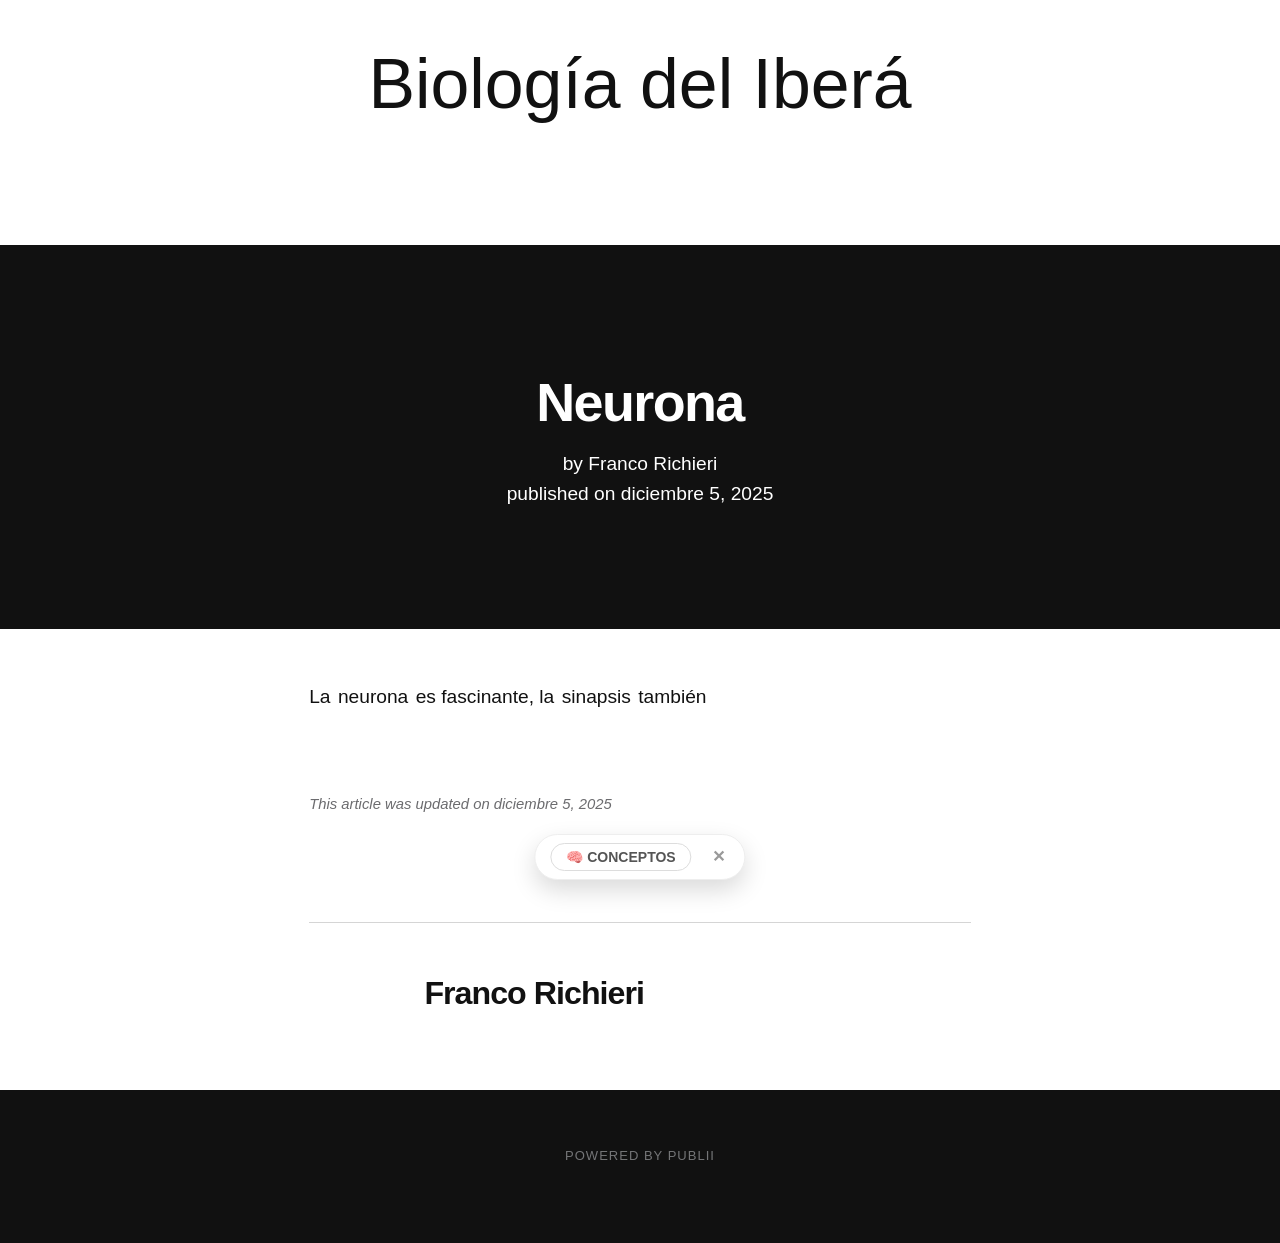
<file: neurona/index.html>
<!DOCTYPE html><html lang="es"><head><meta charset="utf-8"><meta http-equiv="X-UA-Compatible" content="IE=edge"><meta name="viewport" content="width=device-width,initial-scale=1"><title>Neurona - Biología del Iberá</title><meta name="description" content="La neurona es fascinante, la sinapsis también"><meta name="generator" content="Publii Open-Source CMS for Static Site"><link rel="canonical" href="https://redkarmaz.github.io/Ciencia/neurona/"><link rel="alternate" type="application/atom+xml" href="https://redkarmaz.github.io/Ciencia/feed.xml" title="Blog de Ciencia - RSS"><link rel="alternate" type="application/json" href="https://redkarmaz.github.io/Ciencia/feed.json" title="Blog de Ciencia - JSON"><meta property="og:title" content="Neurona"><meta property="og:image" content="https://redkarmaz.github.io/Ciencia/media/website/Bacteriophage_Wallpaper_2560x1440.jpg"><meta property="og:image:width" content="2560"><meta property="og:image:height" content="1440"><meta property="og:site_name" content="Biología del Iberá"><meta property="og:description" content="La neurona es fascinante, la sinapsis también"><meta property="og:url" content="https://redkarmaz.github.io/Ciencia/neurona/"><meta property="og:type" content="article"><link rel="stylesheet" href="https://redkarmaz.github.io/Ciencia/assets/css/style.css?v=f30571cbe2d89a3dfa445f60ae8598c1"><script type="application/ld+json">{"@context":"http://schema.org","@type":"Article","mainEntityOfPage":{"@type":"WebPage","@id":"https://redkarmaz.github.io/Ciencia/neurona/"},"headline":"Neurona","datePublished":"2025-12-05T09:51-03:00","dateModified":"2025-12-05T09:57-03:00","description":"La neurona es fascinante, la sinapsis también","author":{"@type":"Person","name":"Franco Richieri","url":"https://redkarmaz.github.io/Ciencia/authors/franco-richieri/"},"publisher":{"@type":"Organization","name":"Franco Richieri"}}</script><noscript><style>img[loading] {
                    opacity: 1;
                }</style></noscript></head><body class="post-template"><div class="container"><header class="top" id="js-top"><div><a class="logo" href="https://redkarmaz.github.io/Ciencia/">Biología del Iberá</a></div></header><main class="post"><article class="content wrapper"><div class="hero hero--full"><header class="hero__header"><h1>Neurona</h1><address>by <a href="https://redkarmaz.github.io/Ciencia/authors/franco-richieri/" rel="author">Franco Richieri</a></address>published on <time datetime="2025-12-05T09:51">diciembre 5, 2025</time></header></div><div class="content__entry"><p>La neurona es fascinante, la sinapsis también</p><p> </p></div><aside><p class="content__last-updated">This article was updated on diciembre 5, 2025</p><div class="content__share"></div></aside><footer><div class="content__bio"><h3><a href="https://redkarmaz.github.io/Ciencia/authors/franco-richieri/" class="inverse" title="Franco Richieri">Franco Richieri</a></h3></div></footer></article></main></div><footer class="footer"><div class="footer__wrapper"><div class="footer__copyright">Powered by Publii</div><button onclick="backToTopFunction()" id="backToTop" class="footer__bttop" aria-label="Back to top" title="Back to top"><svg><use xlink:href="https://redkarmaz.github.io/Ciencia/assets/svg/svg-map.svg#toparrow"/></svg></button></div></footer><script>window.publiiThemeMenuConfig = {    
        mobileMenuMode: 'sidebar',
        animationSpeed: 300,
        submenuWidth: 'auto',
        doubleClickTime: 500,
        mobileMenuExpandableSubmenus: true, 
        relatedContainerForOverlayMenuSelector: '.top',
   };</script><script defer="defer" src="https://redkarmaz.github.io/Ciencia/assets/js/scripts.min.js?v=e2bc0e7d7ff60ea78ee920470cf8c8a1"></script><script>var images = document.querySelectorAll('img[loading]');

        for (var i = 0; i < images.length; i++) {
            if (images[i].complete) {
                images[i].classList.add('is-loaded');
            } else {
                images[i].addEventListener('load', function () {
                    this.classList.add('is-loaded');
                }, false);
            }
        }</script><script>(function() {
    /* 1. DICCIONARIO */
    var diccionario = {
        "neurona": "Célula principal del sistema nervioso.",
        "sinapsis": "Conexión entre dos neuronas.",
        "fMRI": "Resonancia Magnética Funcional.",
        "neuroplasticidad": "Capacidad del cerebro para cambiar.",
        "corteza": "Capa exterior del cerebro."
    };

    /* 2. ESTILOS */
    var style = document.createElement('style');
    /* CAMBIO AQUI: Quitamos 'cursor:help' de .auto-term y lo movemos a body.mode-glossary .auto-term */
    style.innerHTML = '.auto-term{transition:all 0.3s;border-radius:4px;padding:0 2px;position:relative;}' +
        'body.mode-glossary .auto-term{background-color:#fef08a;border-bottom:2px dashed #ca8a04;cursor:help;}' +
        '#divulgacion-panel{position:fixed;bottom:20px;left:50%;transform:translateX(-50%);z-index:9999;background:white;padding:8px 15px;border-radius:50px;box-shadow:0 10px 25px rgba(0,0,0,0.15);display:flex;align-items:center;gap:10px;font-family:sans-serif;border:1px solid #eee;transition:all 0.3s;}' +
        '.div-btn{background:none;border:1px solid #ddd;padding:5px 15px;border-radius:20px;cursor:pointer;font-size:14px;color:#555;transition:all 0.2s;white-space:nowrap;}' +
        '.div-btn:hover{background:#f9f9f9;}' +
        '.div-btn.active-glossary{background:#fef08a;color:#854d0e;border-color:#eab308;}' +
        '.div-close{border:none;background:transparent;color:#999;font-size:16px;cursor:pointer;padding:0 5px;margin-left:5px;line-height:1;}' +
        '.div-close:hover{color:red;}' +
        '#div-restore-btn{position:fixed;bottom:20px;right:20px;width:45px;height:45px;background:white;border-radius:50%;box-shadow:0 5px 15px rgba(0,0,0,0.2);border:1px solid #eee;z-index:9998;cursor:pointer;display:none;font-size:20px;color:#555;align-items:center;justify-content:center;transition:transform 0.2s;}' +
        '#div-restore-btn:hover{transform:scale(1.1);}' +
        '#div-tooltip{position:fixed;background:white;color:#333;padding:12px 16px;border-left:4px solid #ca8a04;border-radius:4px;box-shadow:0 10px 30px rgba(0,0,0,0.2);display:none;z-index:2147483647;max-width:300px;font-size:14px;font-family:sans-serif;line-height:1.4;pointer-events:none;}';
    document.head.appendChild(style);

    /* 3. INTERFAZ */
    if (!document.getElementById('divulgacion-panel')) {
        /* Panel Principal */
        var panel = document.createElement('div');
        panel.id = 'divulgacion-panel';
        /* Agregamos el botón de cerrar (X) */
        panel.innerHTML = '<button class="div-btn" id="btn-glosario">🧠 Conceptos</button>' +
                          '<button class="div-close" id="btn-cerrar-panel" title="Ocultar barra">✕</button>';
        document.body.appendChild(panel);

        /* Botón Restaurar (Oculto al inicio) */
        var restoreBtn = document.createElement('button');
        restoreBtn.id = 'div-restore-btn';
        restoreBtn.innerHTML = '🧠';
        restoreBtn.title = "Mostrar herramientas";
        document.body.appendChild(restoreBtn);

        var tooltip = document.createElement('div');
        tooltip.id = 'div-tooltip';
        document.body.appendChild(tooltip);
    }

    /* 4. REEMPLAZO */
    function resaltarPalabras() {
        var contentArea = document.querySelector('main') || document.querySelector('article') || document.body;
        if (contentArea.dataset.glossaryProcessed) return;

        var htmlContent = contentArea.innerHTML;
        for (var palabra in diccionario) {
            if (diccionario.hasOwnProperty(palabra)) {
                var definicion = diccionario[palabra];
                var regex = new RegExp('(^|\\s|>|\\()(' + palabra + ')($|\\s|<|\\.|,|;|\\))', 'gi');
                if (htmlContent.toLowerCase().indexOf(palabra) !== -1) {
                     htmlContent = htmlContent.replace(regex, '$1<span class="auto-term" data-def="' + definicion + '">$2</span>$3');
                }
            }
        }
        contentArea.innerHTML = htmlContent;
        contentArea.dataset.glossaryProcessed = "true";
    }

    setTimeout(resaltarPalabras, 800);

    /* 5. EVENTOS */
    var glossaryActive = false;
    
    document.addEventListener('click', function(e) {
        /* A. Click en Botón GLOSARIO */
        if (e.target.id === 'btn-glosario' || e.target.closest('#btn-glosario')) {
            var btn = document.getElementById('btn-glosario');
            glossaryActive = !glossaryActive;
            if (glossaryActive) {
                document.body.classList.add('mode-glossary');
                btn.classList.add('active-glossary');
            } else {
                document.body.classList.remove('mode-glossary');
                btn.classList.remove('active-glossary');
                var tip = document.getElementById('div-tooltip');
                if(tip) tip.style.display = 'none';
            }
            return;
        }

        /* B. Click en Botón CERRAR (X) */
        if (e.target.id === 'btn-cerrar-panel' || e.target.closest('#btn-cerrar-panel')) {
            var pnl = document.getElementById('divulgacion-panel');
            var rst = document.getElementById('div-restore-btn');
            if(pnl) pnl.style.display = 'none';
            /* Mostrar boton pequeño para restaurar */
            if(rst) {
                rst.style.display = 'flex'; 
            }
            return;
        }

        /* C. Click en Botón RESTAURAR (El pequeño) */
        if (e.target.id === 'div-restore-btn' || e.target.closest('#div-restore-btn')) {
            var pnl = document.getElementById('divulgacion-panel');
            var rst = document.getElementById('div-restore-btn');
            if(pnl) pnl.style.display = 'flex';
            if(rst) rst.style.display = 'none';
            return;
        }

        /* D. Click en un TÉRMINO */
        if (glossaryActive && e.target.classList.contains('auto-term')) {
            var tip = document.getElementById('div-tooltip');
            var def = e.target.dataset.def;
            
            tip.innerText = def;
            tip.style.display = 'block';
            
            var rect = e.target.getBoundingClientRect();
            tip.style.left = rect.left + 'px';
            
            var tipHeight = tip.offsetHeight || 60;
            if (rect.top - tipHeight - 10 > 0) {
                tip.style.top = (rect.top - tipHeight - 10) + 'px';
            } else {
                tip.style.top = (rect.bottom + 10) + 'px';
            }
            e.stopPropagation();
        } else {
            /* Click fuera */
            if (!e.target.closest('#divulgacion-panel') && !e.target.closest('#div-restore-btn')) {
                var tip = document.getElementById('div-tooltip');
                if(tip) tip.style.display = 'none';
            }
        }
    });
    
    window.addEventListener('scroll', function() {
        var tip = document.getElementById('div-tooltip');
        if(tip) tip.style.display = 'none';
    }, {passive: true});

})();</script></body></html>
</file>
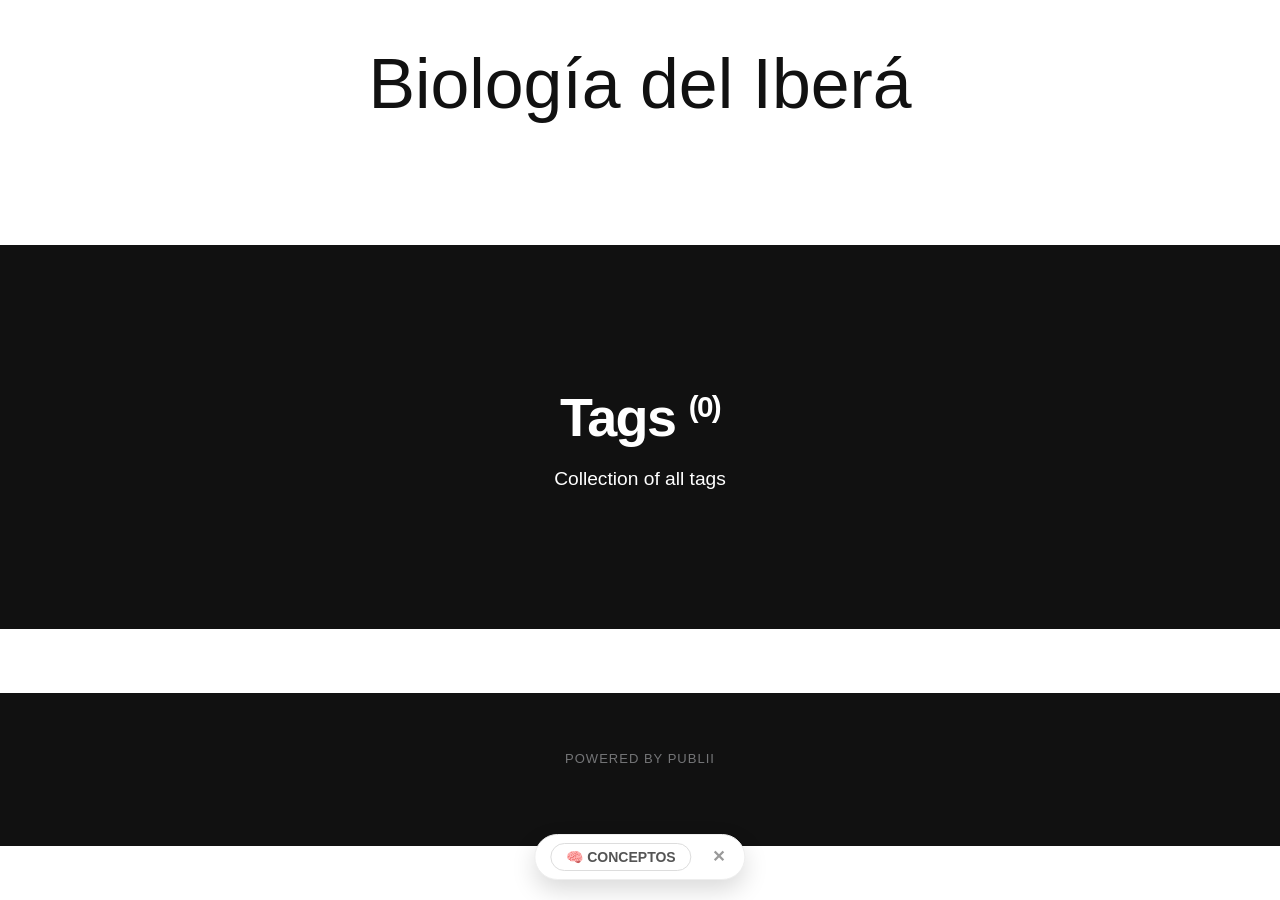
<file: tags/index.html>
<!DOCTYPE html><html lang="es"><head><meta charset="utf-8"><meta http-equiv="X-UA-Compatible" content="IE=edge"><meta name="viewport" content="width=device-width,initial-scale=1"><title>All tags - Biología del Iberá</title><meta name="robots" content="noindex, follow"><meta name="generator" content="Publii Open-Source CMS for Static Site"><link rel="alternate" type="application/atom+xml" href="https://redkarmaz.github.io/Ciencia/feed.xml" title="Blog de Ciencia - RSS"><link rel="alternate" type="application/json" href="https://redkarmaz.github.io/Ciencia/feed.json" title="Blog de Ciencia - JSON"><meta property="og:title" content="Biología del Iberá"><meta property="og:image" content="https://redkarmaz.github.io/Ciencia/media/website/Bacteriophage_Wallpaper_2560x1440.jpg"><meta property="og:image:width" content="2560"><meta property="og:image:height" content="1440"><meta property="og:site_name" content="Biología del Iberá"><meta property="og:description" content=""><meta property="og:url" content="https://redkarmaz.github.io/Ciencia/tags/"><meta property="og:type" content="website"><link rel="stylesheet" href="https://redkarmaz.github.io/Ciencia/assets/css/style.css?v=f30571cbe2d89a3dfa445f60ae8598c1"><script type="application/ld+json">{"@context":"http://schema.org","@type":"Organization","name":"Biología del Iberá","url":"https://redkarmaz.github.io/Ciencia/"}</script><noscript><style>img[loading] {
                    opacity: 1;
                }</style></noscript></head><body class="tags-template"><div class="container"><header class="top" id="js-top"><div><a class="logo" href="https://redkarmaz.github.io/Ciencia/">Biología del Iberá</a></div></header><main class="page page--tags"><div class="hero hero--full"><header class="hero__header"><h1>Tags <sup>(0)</sup></h1><p>Collection of all tags</p></header></div><ul class="l-grid l-grid--0"></ul></main></div><footer class="footer"><div class="footer__wrapper"><div class="footer__copyright">Powered by Publii</div><button onclick="backToTopFunction()" id="backToTop" class="footer__bttop" aria-label="Back to top" title="Back to top"><svg><use xlink:href="https://redkarmaz.github.io/Ciencia/assets/svg/svg-map.svg#toparrow"/></svg></button></div></footer><script>window.publiiThemeMenuConfig = {    
        mobileMenuMode: 'sidebar',
        animationSpeed: 300,
        submenuWidth: 'auto',
        doubleClickTime: 500,
        mobileMenuExpandableSubmenus: true, 
        relatedContainerForOverlayMenuSelector: '.top',
   };</script><script defer="defer" src="https://redkarmaz.github.io/Ciencia/assets/js/scripts.min.js?v=e2bc0e7d7ff60ea78ee920470cf8c8a1"></script><script>var images = document.querySelectorAll('img[loading]');

        for (var i = 0; i < images.length; i++) {
            if (images[i].complete) {
                images[i].classList.add('is-loaded');
            } else {
                images[i].addEventListener('load', function () {
                    this.classList.add('is-loaded');
                }, false);
            }
        }</script><script>(function() {
    /* 1. DICCIONARIO */
    var diccionario = {
        "neurona": "Célula principal del sistema nervioso.",
        "sinapsis": "Conexión entre dos neuronas.",
        "fMRI": "Resonancia Magnética Funcional.",
        "neuroplasticidad": "Capacidad del cerebro para cambiar.",
        "corteza": "Capa exterior del cerebro."
    };

    /* 2. ESTILOS */
    var style = document.createElement('style');
    /* CAMBIO AQUI: Quitamos 'cursor:help' de .auto-term y lo movemos a body.mode-glossary .auto-term */
    style.innerHTML = '.auto-term{transition:all 0.3s;border-radius:4px;padding:0 2px;position:relative;}' +
        'body.mode-glossary .auto-term{background-color:#fef08a;border-bottom:2px dashed #ca8a04;cursor:help;}' +
        '#divulgacion-panel{position:fixed;bottom:20px;left:50%;transform:translateX(-50%);z-index:9999;background:white;padding:8px 15px;border-radius:50px;box-shadow:0 10px 25px rgba(0,0,0,0.15);display:flex;align-items:center;gap:10px;font-family:sans-serif;border:1px solid #eee;transition:all 0.3s;}' +
        '.div-btn{background:none;border:1px solid #ddd;padding:5px 15px;border-radius:20px;cursor:pointer;font-size:14px;color:#555;transition:all 0.2s;white-space:nowrap;}' +
        '.div-btn:hover{background:#f9f9f9;}' +
        '.div-btn.active-glossary{background:#fef08a;color:#854d0e;border-color:#eab308;}' +
        '.div-close{border:none;background:transparent;color:#999;font-size:16px;cursor:pointer;padding:0 5px;margin-left:5px;line-height:1;}' +
        '.div-close:hover{color:red;}' +
        '#div-restore-btn{position:fixed;bottom:20px;right:20px;width:45px;height:45px;background:white;border-radius:50%;box-shadow:0 5px 15px rgba(0,0,0,0.2);border:1px solid #eee;z-index:9998;cursor:pointer;display:none;font-size:20px;color:#555;align-items:center;justify-content:center;transition:transform 0.2s;}' +
        '#div-restore-btn:hover{transform:scale(1.1);}' +
        '#div-tooltip{position:fixed;background:white;color:#333;padding:12px 16px;border-left:4px solid #ca8a04;border-radius:4px;box-shadow:0 10px 30px rgba(0,0,0,0.2);display:none;z-index:2147483647;max-width:300px;font-size:14px;font-family:sans-serif;line-height:1.4;pointer-events:none;}';
    document.head.appendChild(style);

    /* 3. INTERFAZ */
    if (!document.getElementById('divulgacion-panel')) {
        /* Panel Principal */
        var panel = document.createElement('div');
        panel.id = 'divulgacion-panel';
        /* Agregamos el botón de cerrar (X) */
        panel.innerHTML = '<button class="div-btn" id="btn-glosario">🧠 Conceptos</button>' +
                          '<button class="div-close" id="btn-cerrar-panel" title="Ocultar barra">✕</button>';
        document.body.appendChild(panel);

        /* Botón Restaurar (Oculto al inicio) */
        var restoreBtn = document.createElement('button');
        restoreBtn.id = 'div-restore-btn';
        restoreBtn.innerHTML = '🧠';
        restoreBtn.title = "Mostrar herramientas";
        document.body.appendChild(restoreBtn);

        var tooltip = document.createElement('div');
        tooltip.id = 'div-tooltip';
        document.body.appendChild(tooltip);
    }

    /* 4. REEMPLAZO */
    function resaltarPalabras() {
        var contentArea = document.querySelector('main') || document.querySelector('article') || document.body;
        if (contentArea.dataset.glossaryProcessed) return;

        var htmlContent = contentArea.innerHTML;
        for (var palabra in diccionario) {
            if (diccionario.hasOwnProperty(palabra)) {
                var definicion = diccionario[palabra];
                var regex = new RegExp('(^|\\s|>|\\()(' + palabra + ')($|\\s|<|\\.|,|;|\\))', 'gi');
                if (htmlContent.toLowerCase().indexOf(palabra) !== -1) {
                     htmlContent = htmlContent.replace(regex, '$1<span class="auto-term" data-def="' + definicion + '">$2</span>$3');
                }
            }
        }
        contentArea.innerHTML = htmlContent;
        contentArea.dataset.glossaryProcessed = "true";
    }

    setTimeout(resaltarPalabras, 800);

    /* 5. EVENTOS */
    var glossaryActive = false;
    
    document.addEventListener('click', function(e) {
        /* A. Click en Botón GLOSARIO */
        if (e.target.id === 'btn-glosario' || e.target.closest('#btn-glosario')) {
            var btn = document.getElementById('btn-glosario');
            glossaryActive = !glossaryActive;
            if (glossaryActive) {
                document.body.classList.add('mode-glossary');
                btn.classList.add('active-glossary');
            } else {
                document.body.classList.remove('mode-glossary');
                btn.classList.remove('active-glossary');
                var tip = document.getElementById('div-tooltip');
                if(tip) tip.style.display = 'none';
            }
            return;
        }

        /* B. Click en Botón CERRAR (X) */
        if (e.target.id === 'btn-cerrar-panel' || e.target.closest('#btn-cerrar-panel')) {
            var pnl = document.getElementById('divulgacion-panel');
            var rst = document.getElementById('div-restore-btn');
            if(pnl) pnl.style.display = 'none';
            /* Mostrar boton pequeño para restaurar */
            if(rst) {
                rst.style.display = 'flex'; 
            }
            return;
        }

        /* C. Click en Botón RESTAURAR (El pequeño) */
        if (e.target.id === 'div-restore-btn' || e.target.closest('#div-restore-btn')) {
            var pnl = document.getElementById('divulgacion-panel');
            var rst = document.getElementById('div-restore-btn');
            if(pnl) pnl.style.display = 'flex';
            if(rst) rst.style.display = 'none';
            return;
        }

        /* D. Click en un TÉRMINO */
        if (glossaryActive && e.target.classList.contains('auto-term')) {
            var tip = document.getElementById('div-tooltip');
            var def = e.target.dataset.def;
            
            tip.innerText = def;
            tip.style.display = 'block';
            
            var rect = e.target.getBoundingClientRect();
            tip.style.left = rect.left + 'px';
            
            var tipHeight = tip.offsetHeight || 60;
            if (rect.top - tipHeight - 10 > 0) {
                tip.style.top = (rect.top - tipHeight - 10) + 'px';
            } else {
                tip.style.top = (rect.bottom + 10) + 'px';
            }
            e.stopPropagation();
        } else {
            /* Click fuera */
            if (!e.target.closest('#divulgacion-panel') && !e.target.closest('#div-restore-btn')) {
                var tip = document.getElementById('div-tooltip');
                if(tip) tip.style.display = 'none';
            }
        }
    });
    
    window.addEventListener('scroll', function() {
        var tip = document.getElementById('div-tooltip');
        if(tip) tip.style.display = 'none';
    }, {passive: true});

})();</script></body></html>
</file>
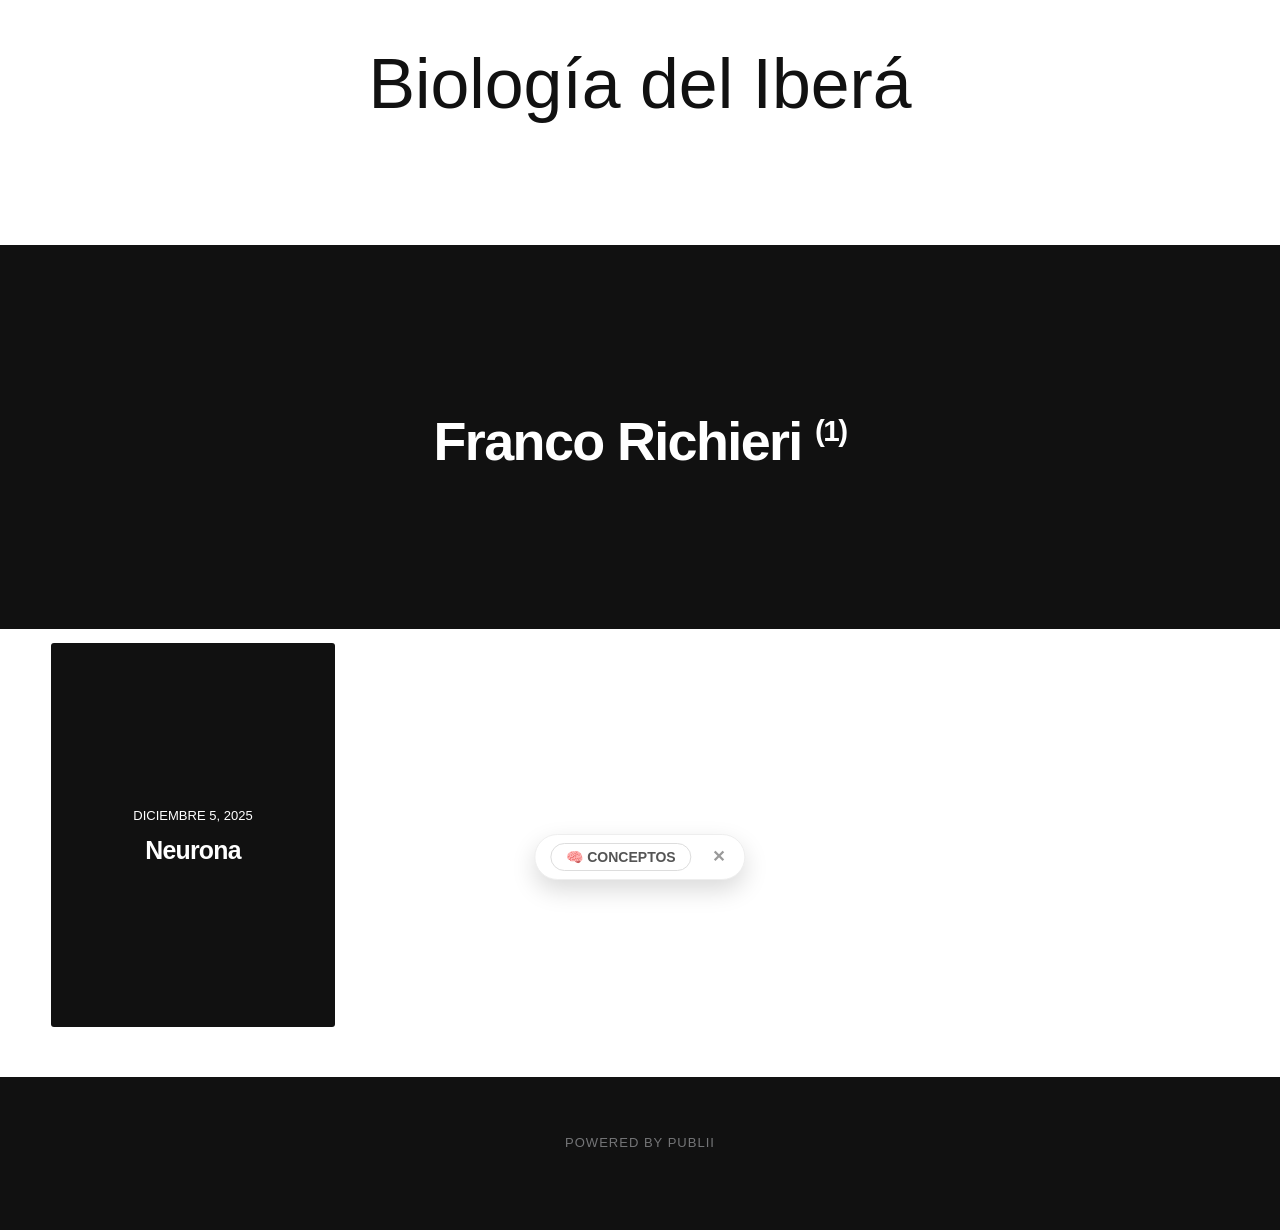
<file: authors/franco-richieri/index.html>
<!DOCTYPE html><html lang="es"><head><meta charset="utf-8"><meta http-equiv="X-UA-Compatible" content="IE=edge"><meta name="viewport" content="width=device-width,initial-scale=1"><title>Author: Franco Richieri - Biología del Iberá</title><meta name="robots" content="noindex, follow"><meta name="generator" content="Publii Open-Source CMS for Static Site"><link rel="alternate" type="application/atom+xml" href="https://redkarmaz.github.io/Ciencia/feed.xml" title="Blog de Ciencia - RSS"><link rel="alternate" type="application/json" href="https://redkarmaz.github.io/Ciencia/feed.json" title="Blog de Ciencia - JSON"><meta property="og:title" content="Franco Richieri"><meta property="og:image" content="https://redkarmaz.github.io/Ciencia/media/website/Bacteriophage_Wallpaper_2560x1440.jpg"><meta property="og:image:width" content="2560"><meta property="og:image:height" content="1440"><meta property="og:site_name" content="Biología del Iberá"><meta property="og:description" content=""><meta property="og:url" content="https://redkarmaz.github.io/Ciencia/authors/franco-richieri/"><meta property="og:type" content="website"><link rel="stylesheet" href="https://redkarmaz.github.io/Ciencia/assets/css/style.css?v=f30571cbe2d89a3dfa445f60ae8598c1"><script type="application/ld+json">{"@context":"http://schema.org","@type":"Organization","name":"Biología del Iberá","url":"https://redkarmaz.github.io/Ciencia/"}</script><noscript><style>img[loading] {
                    opacity: 1;
                }</style></noscript></head><body class="author-template"><div class="container"><header class="top" id="js-top"><div><a class="logo" href="https://redkarmaz.github.io/Ciencia/">Biología del Iberá</a></div></header><main class="page page--author"><div class="hero hero--full"><header class="hero__header"><h1>Franco Richieri <sup>(1)</sup></h1></header></div><div class="l-grid l-grid--0"><article class="c-card"><header class="c-card__header"><p><time datetime="2025-12-05T09:51">diciembre 5, 2025</time></p><h2><a href="https://redkarmaz.github.io/Ciencia/neurona/">Neurona</a></h2></header></article></div></main></div><footer class="footer"><div class="footer__wrapper"><div class="footer__copyright">Powered by Publii</div><button onclick="backToTopFunction()" id="backToTop" class="footer__bttop" aria-label="Back to top" title="Back to top"><svg><use xlink:href="https://redkarmaz.github.io/Ciencia/assets/svg/svg-map.svg#toparrow"/></svg></button></div></footer><script>window.publiiThemeMenuConfig = {    
        mobileMenuMode: 'sidebar',
        animationSpeed: 300,
        submenuWidth: 'auto',
        doubleClickTime: 500,
        mobileMenuExpandableSubmenus: true, 
        relatedContainerForOverlayMenuSelector: '.top',
   };</script><script defer="defer" src="https://redkarmaz.github.io/Ciencia/assets/js/scripts.min.js?v=e2bc0e7d7ff60ea78ee920470cf8c8a1"></script><script>var images = document.querySelectorAll('img[loading]');

        for (var i = 0; i < images.length; i++) {
            if (images[i].complete) {
                images[i].classList.add('is-loaded');
            } else {
                images[i].addEventListener('load', function () {
                    this.classList.add('is-loaded');
                }, false);
            }
        }</script><script>(function() {
    /* 1. DICCIONARIO */
    var diccionario = {
        "neurona": "Célula principal del sistema nervioso.",
        "sinapsis": "Conexión entre dos neuronas.",
        "fMRI": "Resonancia Magnética Funcional.",
        "neuroplasticidad": "Capacidad del cerebro para cambiar.",
        "corteza": "Capa exterior del cerebro."
    };

    /* 2. ESTILOS */
    var style = document.createElement('style');
    /* CAMBIO AQUI: Quitamos 'cursor:help' de .auto-term y lo movemos a body.mode-glossary .auto-term */
    style.innerHTML = '.auto-term{transition:all 0.3s;border-radius:4px;padding:0 2px;position:relative;}' +
        'body.mode-glossary .auto-term{background-color:#fef08a;border-bottom:2px dashed #ca8a04;cursor:help;}' +
        '#divulgacion-panel{position:fixed;bottom:20px;left:50%;transform:translateX(-50%);z-index:9999;background:white;padding:8px 15px;border-radius:50px;box-shadow:0 10px 25px rgba(0,0,0,0.15);display:flex;align-items:center;gap:10px;font-family:sans-serif;border:1px solid #eee;transition:all 0.3s;}' +
        '.div-btn{background:none;border:1px solid #ddd;padding:5px 15px;border-radius:20px;cursor:pointer;font-size:14px;color:#555;transition:all 0.2s;white-space:nowrap;}' +
        '.div-btn:hover{background:#f9f9f9;}' +
        '.div-btn.active-glossary{background:#fef08a;color:#854d0e;border-color:#eab308;}' +
        '.div-close{border:none;background:transparent;color:#999;font-size:16px;cursor:pointer;padding:0 5px;margin-left:5px;line-height:1;}' +
        '.div-close:hover{color:red;}' +
        '#div-restore-btn{position:fixed;bottom:20px;right:20px;width:45px;height:45px;background:white;border-radius:50%;box-shadow:0 5px 15px rgba(0,0,0,0.2);border:1px solid #eee;z-index:9998;cursor:pointer;display:none;font-size:20px;color:#555;align-items:center;justify-content:center;transition:transform 0.2s;}' +
        '#div-restore-btn:hover{transform:scale(1.1);}' +
        '#div-tooltip{position:fixed;background:white;color:#333;padding:12px 16px;border-left:4px solid #ca8a04;border-radius:4px;box-shadow:0 10px 30px rgba(0,0,0,0.2);display:none;z-index:2147483647;max-width:300px;font-size:14px;font-family:sans-serif;line-height:1.4;pointer-events:none;}';
    document.head.appendChild(style);

    /* 3. INTERFAZ */
    if (!document.getElementById('divulgacion-panel')) {
        /* Panel Principal */
        var panel = document.createElement('div');
        panel.id = 'divulgacion-panel';
        /* Agregamos el botón de cerrar (X) */
        panel.innerHTML = '<button class="div-btn" id="btn-glosario">🧠 Conceptos</button>' +
                          '<button class="div-close" id="btn-cerrar-panel" title="Ocultar barra">✕</button>';
        document.body.appendChild(panel);

        /* Botón Restaurar (Oculto al inicio) */
        var restoreBtn = document.createElement('button');
        restoreBtn.id = 'div-restore-btn';
        restoreBtn.innerHTML = '🧠';
        restoreBtn.title = "Mostrar herramientas";
        document.body.appendChild(restoreBtn);

        var tooltip = document.createElement('div');
        tooltip.id = 'div-tooltip';
        document.body.appendChild(tooltip);
    }

    /* 4. REEMPLAZO */
    function resaltarPalabras() {
        var contentArea = document.querySelector('main') || document.querySelector('article') || document.body;
        if (contentArea.dataset.glossaryProcessed) return;

        var htmlContent = contentArea.innerHTML;
        for (var palabra in diccionario) {
            if (diccionario.hasOwnProperty(palabra)) {
                var definicion = diccionario[palabra];
                var regex = new RegExp('(^|\\s|>|\\()(' + palabra + ')($|\\s|<|\\.|,|;|\\))', 'gi');
                if (htmlContent.toLowerCase().indexOf(palabra) !== -1) {
                     htmlContent = htmlContent.replace(regex, '$1<span class="auto-term" data-def="' + definicion + '">$2</span>$3');
                }
            }
        }
        contentArea.innerHTML = htmlContent;
        contentArea.dataset.glossaryProcessed = "true";
    }

    setTimeout(resaltarPalabras, 800);

    /* 5. EVENTOS */
    var glossaryActive = false;
    
    document.addEventListener('click', function(e) {
        /* A. Click en Botón GLOSARIO */
        if (e.target.id === 'btn-glosario' || e.target.closest('#btn-glosario')) {
            var btn = document.getElementById('btn-glosario');
            glossaryActive = !glossaryActive;
            if (glossaryActive) {
                document.body.classList.add('mode-glossary');
                btn.classList.add('active-glossary');
            } else {
                document.body.classList.remove('mode-glossary');
                btn.classList.remove('active-glossary');
                var tip = document.getElementById('div-tooltip');
                if(tip) tip.style.display = 'none';
            }
            return;
        }

        /* B. Click en Botón CERRAR (X) */
        if (e.target.id === 'btn-cerrar-panel' || e.target.closest('#btn-cerrar-panel')) {
            var pnl = document.getElementById('divulgacion-panel');
            var rst = document.getElementById('div-restore-btn');
            if(pnl) pnl.style.display = 'none';
            /* Mostrar boton pequeño para restaurar */
            if(rst) {
                rst.style.display = 'flex'; 
            }
            return;
        }

        /* C. Click en Botón RESTAURAR (El pequeño) */
        if (e.target.id === 'div-restore-btn' || e.target.closest('#div-restore-btn')) {
            var pnl = document.getElementById('divulgacion-panel');
            var rst = document.getElementById('div-restore-btn');
            if(pnl) pnl.style.display = 'flex';
            if(rst) rst.style.display = 'none';
            return;
        }

        /* D. Click en un TÉRMINO */
        if (glossaryActive && e.target.classList.contains('auto-term')) {
            var tip = document.getElementById('div-tooltip');
            var def = e.target.dataset.def;
            
            tip.innerText = def;
            tip.style.display = 'block';
            
            var rect = e.target.getBoundingClientRect();
            tip.style.left = rect.left + 'px';
            
            var tipHeight = tip.offsetHeight || 60;
            if (rect.top - tipHeight - 10 > 0) {
                tip.style.top = (rect.top - tipHeight - 10) + 'px';
            } else {
                tip.style.top = (rect.bottom + 10) + 'px';
            }
            e.stopPropagation();
        } else {
            /* Click fuera */
            if (!e.target.closest('#divulgacion-panel') && !e.target.closest('#div-restore-btn')) {
                var tip = document.getElementById('div-tooltip');
                if(tip) tip.style.display = 'none';
            }
        }
    });
    
    window.addEventListener('scroll', function() {
        var tip = document.getElementById('div-tooltip');
        if(tip) tip.style.display = 'none';
    }, {passive: true});

})();</script></body></html>
</file>
